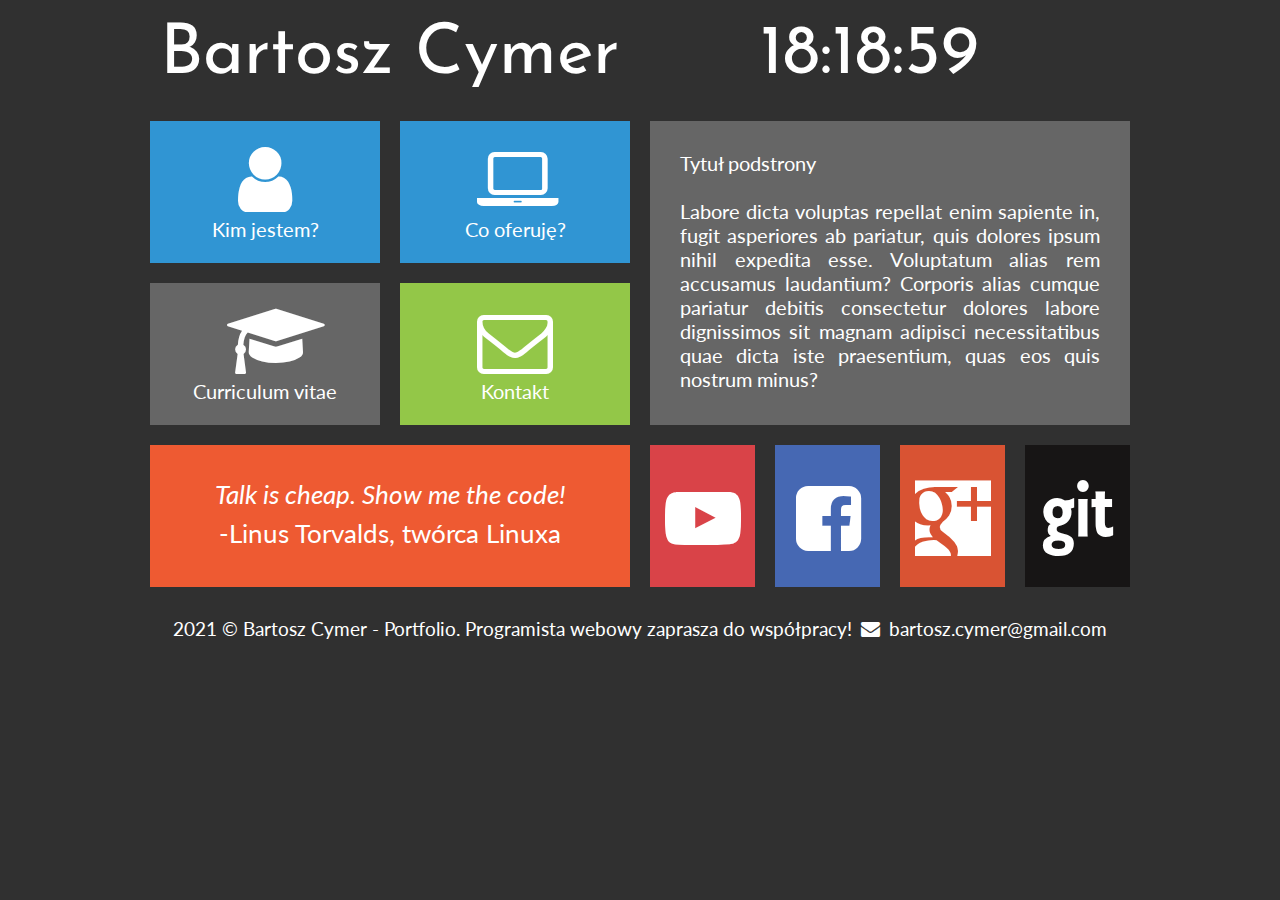
<file: projekt/index.html>
<!DOCTYPE html>
<html lang="pl">

<head>
    <meta charset="utf-8" />
    <meta http-equiv="X-UA-Compatible" content="IE=edge,chrome=1" />

    <title> Bartosz Cymer</title>
    <meta name="description" content="Portfolio początkującego programisty" />
    <meta name="keywords" content="praktyki, programista, student, javascript, html, css, C++" />

    <link rel="stylesheet" href="style.css" type="text/css" />
    <link rel="stylesheet" href="css/fontello.css" type="text/css" />

    <link rel="preconnect" href="https://fonts.googleapis.com">
    <link rel="preconnect" href="https://fonts.gstatic.com" crossorigin>
    <link href="https://fonts.googleapis.com/css2?family=Josefin+Sans&family=Lato&display=swap" rel="stylesheet">

    <script src="timer.js"></script>

</head>

<body onload="odliczanie();">
    <div id="container">

        <div class="rectangle">
            <div id="logo"> <a href="zatrudnij-programiste-webowego" class="tilelinkhtml5"> Bartosz Cymer </a></div>
            <div id="time">12:00:00</div>
            <div style="clear: both;"></div>
        </div>

        <div class="square">
            <div class="tile1">
                <a href="kim-jestem" class="tilelink"><i class="icon-user"></i> <br />
                    Kim jestem? </a>
            </div>
            <a href="oferta-tworzenie-stron-www" class="tilelinkhtml5">
                <div class="tile1">
                    <i class="icon-laptop"></i> <br />
                    Co oferuję?
                </div>
            </a>
            <div style="clear:both;"></div>

            <div class="tile2">
                <a href="cv-programista-php-javascript" class="tilelink"><i class="icon-graduation-cap"></i> <br />
                    Curriculum vitae </a>
            </div>

            <div class="tile3">
                <a href="kontakt-programista-php" class="tilelink"> <i class="icon-mail"></i> <br />
                    Kontakt</a>
            </div>
            <div style="clear:both;"></div>

            <div class="tile4">
                <i>Talk is cheap. Show me the code!</i> <br /> -Linus Torvalds, twórca Linuxa
            </div>
        </div>

        <div class="square">

            <div class="tile5">
                Tytuł podstrony <br /> <br />
                Labore dicta voluptas repellat enim sapiente in, fugit asperiores ab pariatur, quis dolores ipsum nihil
                expedita esse. Voluptatum alias rem accusamus laudantium?
                Corporis alias cumque pariatur debitis consectetur dolores labore dignissimos sit magnam adipisci
                necessitatibus quae dicta iste praesentium, quas eos quis nostrum minus?

            </div>
            <div class="yt">
                <a href="http://youtube.com" target="_blank" class="sociallink"><i class="icon-youtube-play"></i> </a>
            </div>

            <div class="fb">
                <a href="http://facebook.com" target="_blank" class="sociallink"><i class="icon-facebook-squared"></i>
                </a>
            </div>

            <div class="google">
                <a href="http://plus.google.com" target="_blank" class="sociallink"><i class=" icon-googleplus"></i>
                </a>
            </div>

            <div class="github">
                <a href="http://github.com" target="_blank" class="sociallink"><i class="icon-git"></i> </a>
            </div>
            <div style="clear: both;"></div>

        </div>


        <div style="clear:both;"></div>

        <div class="rectangle">
            2021 &copy; Bartosz Cymer - Portfolio. Programista webowy zaprasza do współpracy! <i
                class="icon-mail-alt"></i> bartosz.cymer@gmail.com
        </div>

    </div>
</body>

</html>
</file>
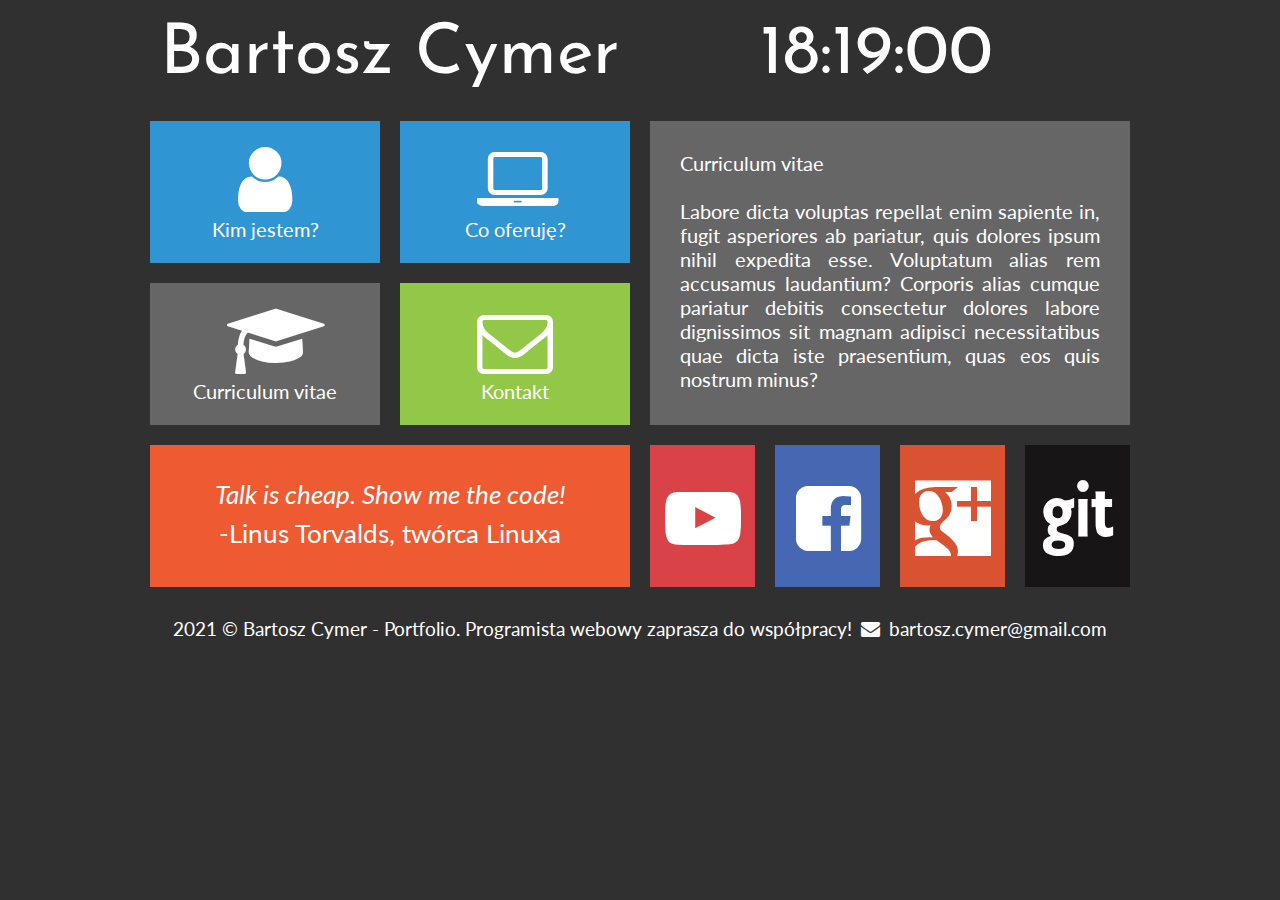
<file: projekt/cv.html>
<!DOCTYPE html>
<html lang="pl">

<head>
    <meta charset="utf-8" />
    <meta http-equiv="X-UA-Compatible" content="IE=edge,chrome=1" />

    <title> Bartosz Cymer</title>
    <meta name="description" content="Portfolio początkującego programisty" />
    <meta name="keywords" content="praktyki, programista, student, javascript, html, css, C++" />

    <link rel="stylesheet" href="style.css" type="text/css" />
    <link rel="stylesheet" href="css/fontello.css" type="text/css" />

    <link rel="preconnect" href="https://fonts.googleapis.com">
    <link rel="preconnect" href="https://fonts.gstatic.com" crossorigin>
    <link href="https://fonts.googleapis.com/css2?family=Josefin+Sans&family=Lato&display=swap" rel="stylesheet">

    <script src="timer.js"></script>

</head>

<body onload="odliczanie();">
    <div id="container">

        <div class="rectangle">
            <div id="logo"> <a href="zatrudnij-programiste-webowego" class="tilelinkhtml5"> Bartosz Cymer </a></div>
            <div id="time">12:00:00</div>
            <div style="clear: both;"></div>
        </div>

        <div class="square">
            <div class="tile1">
                <a href="kim-jestem" class="tilelink"><i class="icon-user"></i> <br />
                    Kim jestem? </a>
            </div>
            <a href="oferta-tworzenie-stron-www" class="tilelinkhtml5">
                <div class="tile1">
                    <i class="icon-laptop"></i> <br />
                    Co oferuję?
                </div>
            </a>
            <div style="clear:both;"></div>

            <div class="tile2">
                <a href="cv-programista-php-javascript" class="tilelink"><i class="icon-graduation-cap"></i> <br />
                    Curriculum vitae </a>
            </div>

            <div class="tile3">
                <a href="kontakt-programista-php" class="tilelink"> <i class="icon-mail"></i> <br />
                    Kontakt</a>
            </div>
            <div style="clear:both;"></div>

            <div class="tile4">
                <i>Talk is cheap. Show me the code!</i> <br /> -Linus Torvalds, twórca Linuxa
            </div>
        </div>

        <div class="square">

            <div class="tile5">
                Curriculum vitae <br /> <br />
                Labore dicta voluptas repellat enim sapiente in, fugit asperiores ab pariatur, quis dolores ipsum nihil
                expedita esse. Voluptatum alias rem accusamus laudantium?
                Corporis alias cumque pariatur debitis consectetur dolores labore dignissimos sit magnam adipisci
                necessitatibus quae dicta iste praesentium, quas eos quis nostrum minus?

            </div>
            <div class="yt">
                <a href="http://youtube.com" target="_blank" class="sociallink"><i class="icon-youtube-play"></i> </a>
            </div>

            <div class="fb">
                <a href="http://facebook.com" target="_blank" class="sociallink"><i class="icon-facebook-squared"></i>
                </a>
            </div>

            <div class="google">
                <a href="http://plus.google.com" target="_blank" class="sociallink"><i class=" icon-googleplus"></i>
                </a>
            </div>

            <div class="github">
                <a href="http://github.com" target="_blank" class="sociallink"><i class="icon-git"></i> </a>
            </div>
            <div style="clear: both;"></div>

        </div>


        <div style="clear:both;"></div>

        <div class="rectangle">
            2021 &copy; Bartosz Cymer - Portfolio. Programista webowy zaprasza do współpracy! <i
                class="icon-mail-alt"></i> bartosz.cymer@gmail.com
        </div>

    </div>
</body>

</html>
</file>
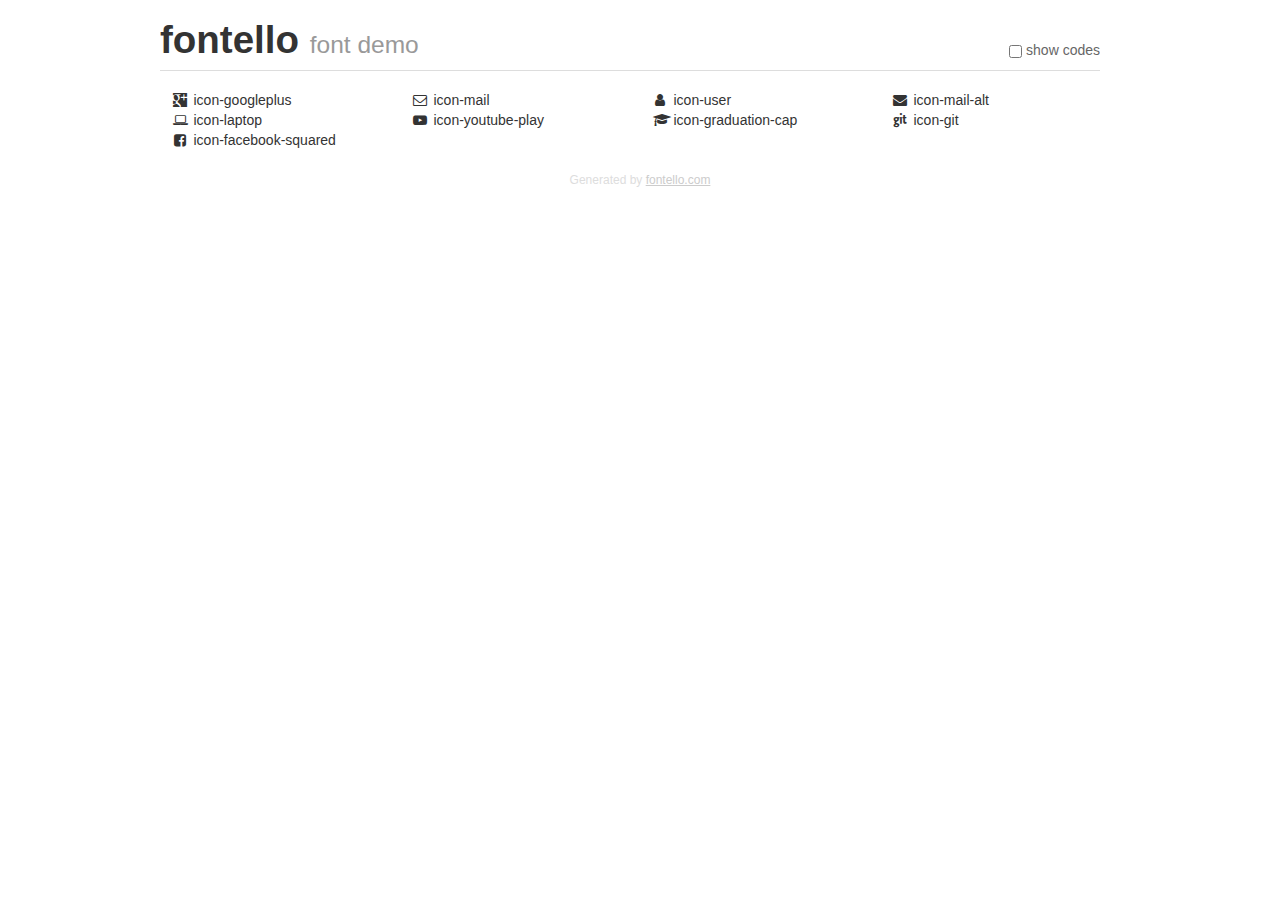
<file: projekt/demo.html>
<!DOCTYPE html>
<html>
  <head>
  <!--[if lt IE 9]><script language="javascript" type="text/javascript" src="//html5shim.googlecode.com/svn/trunk/html5.js"></script><![endif]-->
  <meta charset="UTF-8">
  <style>
    html {
      font-size: 100%;
      -webkit-text-size-adjust: 100%;
      -ms-text-size-adjust: 100%;
    }
    a:focus {
      outline: thin dotted #333;
      outline: 5px auto -webkit-focus-ring-color;
      outline-offset: -2px;
    }
    a:hover,
    a:active {
      outline: 0;
    }
    input {
      margin: 0;
      font-size: 100%;
      vertical-align: middle;
      *overflow: visible;
      line-height: normal;
    }
    input::-moz-focus-inner {
      padding: 0;
      border: 0;
    }
    body {
      margin: 0;
      font-family: "Helvetica Neue", Helvetica, Arial, sans-serif;
      font-size: 14px;
      line-height: 20px;
      color: #333;
      background-color: #fff;
    }
    a {
      color: #08c;
      text-decoration: none;
    }
    a:hover {
      color: #005580;
      text-decoration: underline;
    }
    .row {
      margin-left: -20px;
      *zoom: 1;
    }
    .row:before,
    .row:after {
      display: table;
      content: "";
      line-height: 0;
    }
    .row:after {
      clear: both;
    }
    .span3 {
      float: left;
      min-height: 1px;
      margin-left: 20px;
      width: 220px;
    }
    .container {
      width: 940px;
      margin-right: auto;
      margin-left: auto;
      *zoom: 1;
    }
    .container:before,
    .container:after {
      display: table;
      content: "";
      line-height: 0;
    }
    .container:after {
      clear: both;
    }
    small {
      font-size: 85%;
    }
    h1 {
      margin: 10px 0;
      font-family: inherit;
      font-weight: bold;
      line-height: 20px;
      color: inherit;
      text-rendering: optimizelegibility;
      line-height: 40px;
      font-size: 38.5px;
    }
    h1 small {
      font-weight: normal;
      line-height: 1;
      color: #999;
      font-size: 24.5px;
    }

    body {
      margin-top: 90px;
    }
    .header {
      position: fixed;
      top: 0;
      left: 50%;
      margin-left: -480px;
      background-color: #fff;
      border-bottom: 1px solid #ddd;
      padding-top: 10px;
      z-index: 10;
    }
    .footer {
      color: #ddd;
      font-size: 12px;
      text-align: center;
      margin-top: 20px;
    }
    .footer a {
      color: #ccc;
      text-decoration: underline;
    }
    .the-icons {
      font-size: 14px;
      line-height: 24px;
    }
    .switch {
      position: absolute;
      right: 0;
      bottom: 10px;
      color: #666;
    }
    .switch input {
      margin-right: 0.3em;
    }
    .codesOn .i-name {
      display: none;
    }
    .codesOn .i-code {
      display: inline;
    }
    .i-code {
      display: none;
    }
    @font-face {
      font-family: 'fontello';
      src: url('./font/fontello.eot?14440108');
      src: url('./font/fontello.eot?14440108#iefix') format('embedded-opentype'),
           url('./font/fontello.woff?14440108') format('woff'),
           url('./font/fontello.ttf?14440108') format('truetype'),
           url('./font/fontello.svg?14440108#fontello') format('svg');
      font-weight: normal;
      font-style: normal;
    }
    .demo-icon {
      font-family: "fontello";
      font-style: normal;
      font-weight: normal;
      speak: never;
     
      display: inline-block;
      text-decoration: inherit;
      width: 1em;
      margin-right: .2em;
      text-align: center;
      /* opacity: .8; */
     
      /* For safety - reset parent styles, that can break glyph codes*/
      font-variant: normal;
      text-transform: none;
     
      /* fix buttons height, for twitter bootstrap */
      line-height: 1em;
     
      /* Animation center compensation - margins should be symmetric */
      /* remove if not needed */
      margin-left: .2em;
     
      /* You can be more comfortable with increased icons size */
      /* font-size: 120%; */
     
      /* Font smoothing. That was taken from TWBS */
      -webkit-font-smoothing: antialiased;
      -moz-osx-font-smoothing: grayscale;
     
      /* Uncomment for 3D effect */
      /* text-shadow: 1px 1px 1px rgba(127, 127, 127, 0.3); */
    }
    </style>
    <link rel="stylesheet" href="css/animation.css"><!--[if IE 7]><link rel="stylesheet" href="css/" + font.fontname + "-ie7.css"><![endif]-->
    <script>
      function toggleCodes(on) {
        var obj = document.getElementById('icons');
      
        if (on) {
          obj.className += ' codesOn';
        } else {
          obj.className = obj.className.replace(' codesOn', '');
        }
      }
    </script>
  </head>
  <body>
    <div class="container header">
      <h1>fontello <small>font demo</small></h1>
      <label class="switch">
        <input type="checkbox" onclick="toggleCodes(this.checked)">show codes
      </label>
    </div>
    <div class="container" id="icons">
      <div class="row">
        <div class="span3" title="Code: 0xe800">
          <i class="demo-icon icon-googleplus">&#xe800;</i> <span class="i-name">icon-googleplus</span><span class="i-code">0xe800</span>
        </div>
        <div class="span3" title="Code: 0xe801">
          <i class="demo-icon icon-mail">&#xe801;</i> <span class="i-name">icon-mail</span><span class="i-code">0xe801</span>
        </div>
        <div class="span3" title="Code: 0xe803">
          <i class="demo-icon icon-user">&#xe803;</i> <span class="i-name">icon-user</span><span class="i-code">0xe803</span>
        </div>
        <div class="span3" title="Code: 0xf0e0">
          <i class="demo-icon icon-mail-alt">&#xf0e0;</i> <span class="i-name">icon-mail-alt</span><span class="i-code">0xf0e0</span>
        </div>
      </div>
      <div class="row">
        <div class="span3" title="Code: 0xf109">
          <i class="demo-icon icon-laptop">&#xf109;</i> <span class="i-name">icon-laptop</span><span class="i-code">0xf109</span>
        </div>
        <div class="span3" title="Code: 0xf16a">
          <i class="demo-icon icon-youtube-play">&#xf16a;</i> <span class="i-name">icon-youtube-play</span><span class="i-code">0xf16a</span>
        </div>
        <div class="span3" title="Code: 0xf19d">
          <i class="demo-icon icon-graduation-cap">&#xf19d;</i> <span class="i-name">icon-graduation-cap</span><span class="i-code">0xf19d</span>
        </div>
        <div class="span3" title="Code: 0xf1d3">
          <i class="demo-icon icon-git">&#xf1d3;</i> <span class="i-name">icon-git</span><span class="i-code">0xf1d3</span>
        </div>
      </div>
      <div class="row">
        <div class="span3" title="Code: 0xf308">
          <i class="demo-icon icon-facebook-squared">&#xf308;</i> <span class="i-name">icon-facebook-squared</span><span class="i-code">0xf308</span>
        </div>
      </div>
    <div class="container footer">Generated by <a href="https://fontello.com">fontello.com</a></div>
  </body>
</html>
</file>
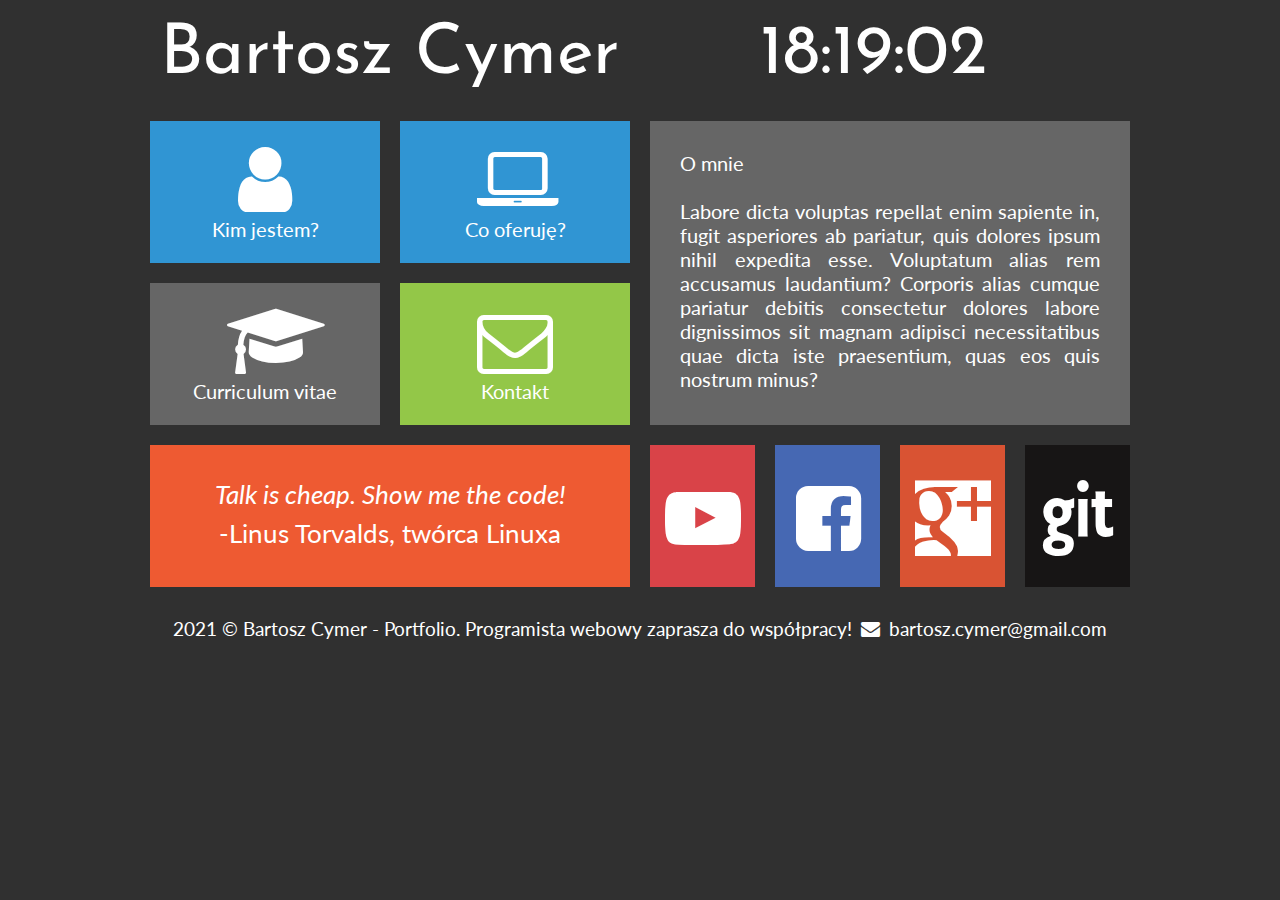
<file: projekt/kimjestem.html>
<!DOCTYPE html>
<html lang="pl">

<head>
    <meta charset="utf-8" />
    <meta http-equiv="X-UA-Compatible" content="IE=edge,chrome=1" />

    <title> Bartosz Cymer</title>
    <meta name="description" content="Portfolio początkującego programisty" />
    <meta name="keywords" content="praktyki, programista, student, javascript, html, css, C++" />

    <link rel="stylesheet" href="style.css" type="text/css" />
    <link rel="stylesheet" href="css/fontello.css" type="text/css" />

    <link rel="preconnect" href="https://fonts.googleapis.com">
    <link rel="preconnect" href="https://fonts.gstatic.com" crossorigin>
    <link href="https://fonts.googleapis.com/css2?family=Josefin+Sans&family=Lato&display=swap" rel="stylesheet">

    <script src="timer.js"></script>

</head>

<body onload="odliczanie();">
    <div id="container">

        <div class="rectangle">
            <div id="logo"> <a href="zatrudnij-programiste-webowego" class="tilelinkhtml5"> Bartosz Cymer </a></div>
            <div id="time">12:00:00</div>
            <div style="clear: both;"></div>
        </div>

        <div class="square">
            <div class="tile1">
                <a href="kim-jestem" class="tilelink"><i class="icon-user"></i> <br />
                    Kim jestem? </a>
            </div>
            <a href="oferta-tworzenie-stron-www" class="tilelinkhtml5">
                <div class="tile1">
                    <i class="icon-laptop"></i> <br />
                    Co oferuję?
                </div>
            </a>
            <div style="clear:both;"></div>

            <div class="tile2">
                <a href="cv-programista-php-javascript" class="tilelink"><i class="icon-graduation-cap"></i> <br />
                    Curriculum vitae </a>
            </div>

            <div class="tile3">
                <a href="kontakt-programista-php" class="tilelink"> <i class="icon-mail"></i> <br />
                    Kontakt</a>
            </div>
            <div style="clear:both;"></div>

            <div class="tile4">
                <i>Talk is cheap. Show me the code!</i> <br /> -Linus Torvalds, twórca Linuxa
            </div>
        </div>

        <div class="square">

            <div class="tile5">
                O mnie <br /> <br />
                Labore dicta voluptas repellat enim sapiente in, fugit asperiores ab pariatur, quis dolores ipsum nihil
                expedita esse. Voluptatum alias rem accusamus laudantium?
                Corporis alias cumque pariatur debitis consectetur dolores labore dignissimos sit magnam adipisci
                necessitatibus quae dicta iste praesentium, quas eos quis nostrum minus?

            </div>
            <div class="yt">
                <a href="http://youtube.com" target="_blank" class="sociallink"><i class="icon-youtube-play"></i> </a>
            </div>

            <div class="fb">
                <a href="http://facebook.com" target="_blank" class="sociallink"><i class="icon-facebook-squared"></i>
                </a>
            </div>

            <div class="google">
                <a href="http://plus.google.com" target="_blank" class="sociallink"><i class=" icon-googleplus"></i>
                </a>
            </div>

            <div class="github">
                <a href="http://github.com" target="_blank" class="sociallink"><i class="icon-git"></i> </a>
            </div>
            <div style="clear: both;"></div>

        </div>


        <div style="clear:both;"></div>

        <div class="rectangle">
            2021 &copy; Bartosz Cymer - Portfolio. Programista webowy zaprasza do współpracy! <i
                class="icon-mail-alt"></i> bartosz.cymer@gmail.com
        </div>

    </div>
</body>

</html>
</file>
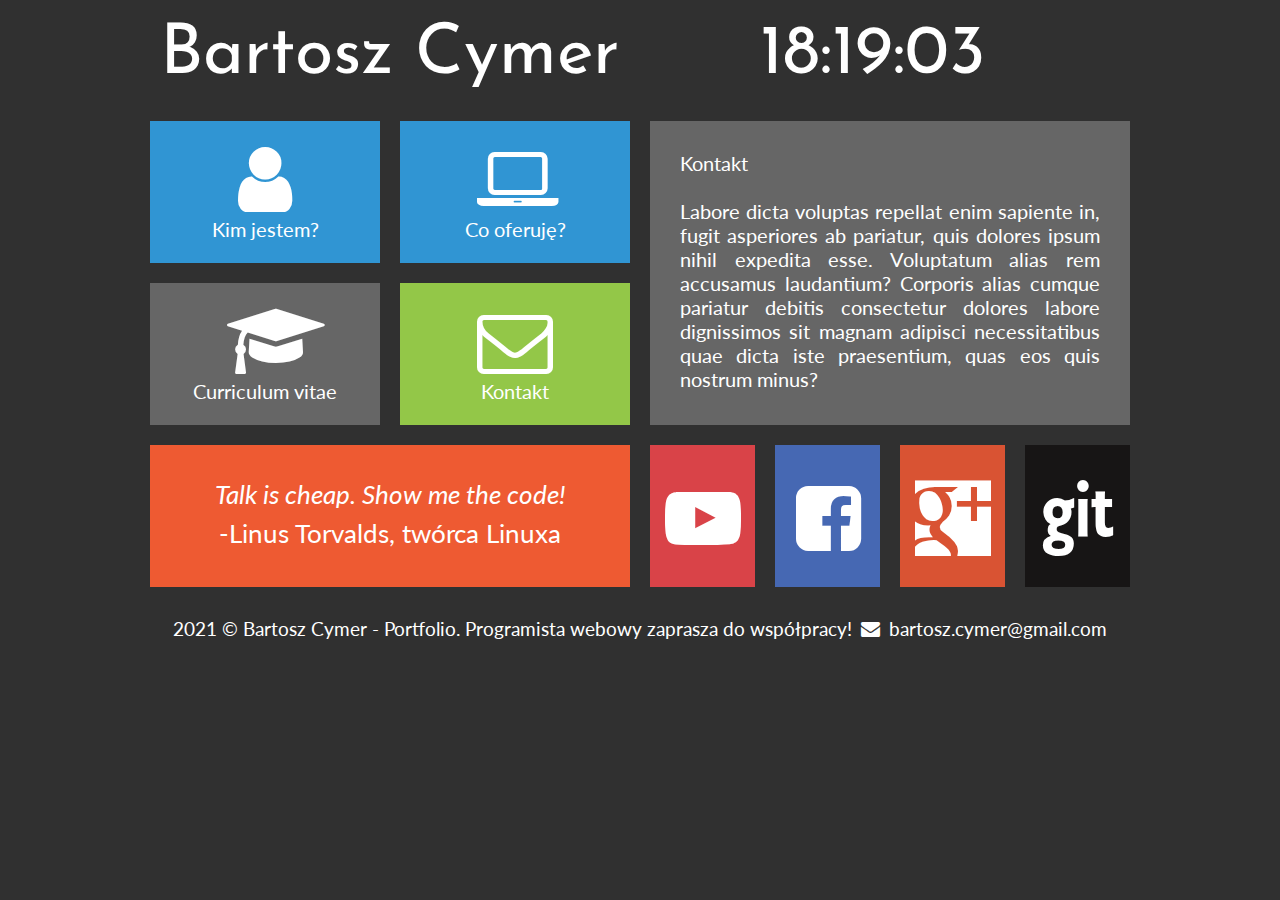
<file: projekt/kontakt.html>
<!DOCTYPE html>
<html lang="pl">

<head>
    <meta charset="utf-8" />
    <meta http-equiv="X-UA-Compatible" content="IE=edge,chrome=1" />

    <title> Bartosz Cymer</title>
    <meta name="description" content="Portfolio początkującego programisty" />
    <meta name="keywords" content="praktyki, programista, student, javascript, html, css, C++" />

    <link rel="stylesheet" href="style.css" type="text/css" />
    <link rel="stylesheet" href="css/fontello.css" type="text/css" />

    <link rel="preconnect" href="https://fonts.googleapis.com">
    <link rel="preconnect" href="https://fonts.gstatic.com" crossorigin>
    <link href="https://fonts.googleapis.com/css2?family=Josefin+Sans&family=Lato&display=swap" rel="stylesheet">

    <script src="timer.js"></script>

</head>

<body onload="odliczanie();">
    <div id="container">

        <div class="rectangle">
            <div id="logo"> <a href="zatrudnij-programiste-webowego" class="tilelinkhtml5"> Bartosz Cymer </a></div>
            <div id="time">12:00:00</div>
            <div style="clear: both;"></div>
        </div>

        <div class="square">
            <div class="tile1">
                <a href="kim-jestem" class="tilelink"><i class="icon-user"></i> <br />
                    Kim jestem? </a>
            </div>
            <a href="oferta-tworzenie-stron-www" class="tilelinkhtml5">
                <div class="tile1">
                    <i class="icon-laptop"></i> <br />
                    Co oferuję?
                </div>
            </a>
            <div style="clear:both;"></div>

            <div class="tile2">
                <a href="cv-programista-php-javascript" class="tilelink"><i class="icon-graduation-cap"></i> <br />
                    Curriculum vitae </a>
            </div>

            <div class="tile3">
                <a href="kontakt-programista-php" class="tilelink"> <i class="icon-mail"></i> <br />
                    Kontakt</a>
            </div>
            <div style="clear:both;"></div>

            <div class="tile4">
                <i>Talk is cheap. Show me the code!</i> <br /> -Linus Torvalds, twórca Linuxa
            </div>
        </div>

        <div class="square">

            <div class="tile5">
                Kontakt <br /> <br />
                Labore dicta voluptas repellat enim sapiente in, fugit asperiores ab pariatur, quis dolores ipsum nihil
                expedita esse. Voluptatum alias rem accusamus laudantium?
                Corporis alias cumque pariatur debitis consectetur dolores labore dignissimos sit magnam adipisci
                necessitatibus quae dicta iste praesentium, quas eos quis nostrum minus?

            </div>
            <div class="yt">
                <a href="http://youtube.com" target="_blank" class="sociallink"><i class="icon-youtube-play"></i> </a>
            </div>

            <div class="fb">
                <a href="http://facebook.com" target="_blank" class="sociallink"><i class="icon-facebook-squared"></i>
                </a>
            </div>

            <div class="google">
                <a href="http://plus.google.com" target="_blank" class="sociallink"><i class=" icon-googleplus"></i>
                </a>
            </div>

            <div class="github">
                <a href="http://github.com" target="_blank" class="sociallink"><i class="icon-git"></i> </a>
            </div>
            <div style="clear: both;"></div>

        </div>


        <div style="clear:both;"></div>

        <div class="rectangle">
            2021 &copy; Bartosz Cymer - Portfolio. Programista webowy zaprasza do współpracy! <i
                class="icon-mail-alt"></i> bartosz.cymer@gmail.com
        </div>

    </div>
</body>

</html>
</file>
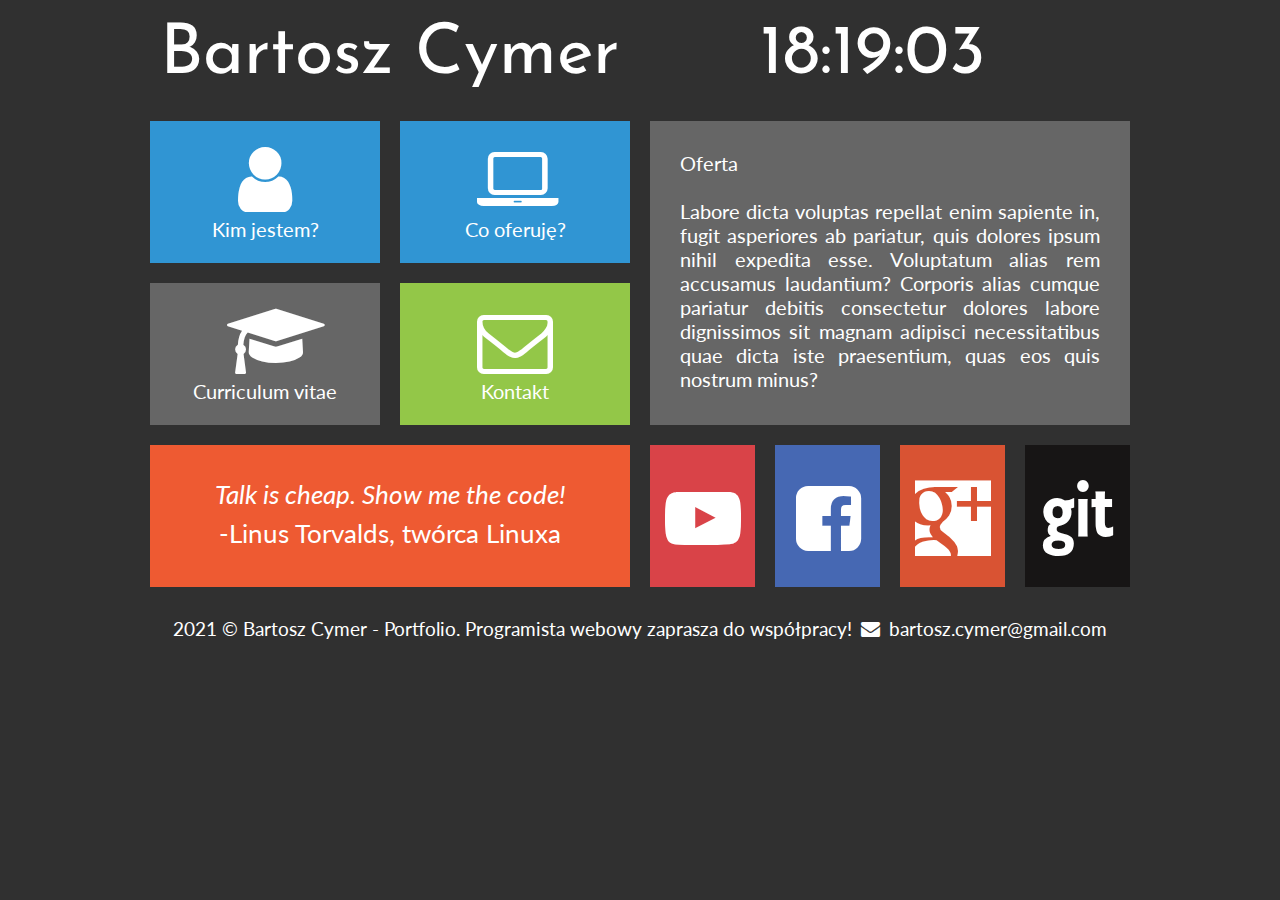
<file: projekt/oferta.html>
<!DOCTYPE html>
<html lang="pl">

<head>
    <meta charset="utf-8" />
    <meta http-equiv="X-UA-Compatible" content="IE=edge,chrome=1" />

    <title> Bartosz Cymer</title>
    <meta name="description" content="Portfolio początkującego programisty" />
    <meta name="keywords" content="praktyki, programista, student, javascript, html, css, C++" />

    <link rel="stylesheet" href="style.css" type="text/css" />
    <link rel="stylesheet" href="css/fontello.css" type="text/css" />

    <link rel="preconnect" href="https://fonts.googleapis.com">
    <link rel="preconnect" href="https://fonts.gstatic.com" crossorigin>
    <link href="https://fonts.googleapis.com/css2?family=Josefin+Sans&family=Lato&display=swap" rel="stylesheet">

    <script src="timer.js"></script>

</head>

<body onload="odliczanie();">
    <div id="container">

        <div class="rectangle">
            <div id="logo"> <a href="zatrudnij-programiste-webowego" class="tilelinkhtml5"> Bartosz Cymer </a></div>
            <div id="time">12:00:00</div>
            <div style="clear: both;"></div>
        </div>

        <div class="square">
            <div class="tile1">
                <a href="kim-jestem" class="tilelink"><i class="icon-user"></i> <br />
                    Kim jestem? </a>
            </div>
            <a href="oferta-tworzenie-stron-www" class="tilelinkhtml5">
                <div class="tile1">
                    <i class="icon-laptop"></i> <br />
                    Co oferuję?
                </div>
            </a>
            <div style="clear:both;"></div>

            <div class="tile2">
                <a href="cv-programista-php-javascript" class="tilelink"><i class="icon-graduation-cap"></i> <br />
                    Curriculum vitae </a>
            </div>

            <div class="tile3">
                <a href="kontakt-programista-php" class="tilelink"> <i class="icon-mail"></i> <br />
                    Kontakt</a>
            </div>
            <div style="clear:both;"></div>

            <div class="tile4">
                <i>Talk is cheap. Show me the code!</i> <br /> -Linus Torvalds, twórca Linuxa
            </div>
        </div>

        <div class="square">

            <div class="tile5">
                Oferta <br /> <br />
                Labore dicta voluptas repellat enim sapiente in, fugit asperiores ab pariatur, quis dolores ipsum nihil
                expedita esse. Voluptatum alias rem accusamus laudantium?
                Corporis alias cumque pariatur debitis consectetur dolores labore dignissimos sit magnam adipisci
                necessitatibus quae dicta iste praesentium, quas eos quis nostrum minus?

            </div>
            <div class="yt">
                <a href="http://youtube.com" target="_blank" class="sociallink"><i class="icon-youtube-play"></i> </a>
            </div>

            <div class="fb">
                <a href="http://facebook.com" target="_blank" class="sociallink"><i class="icon-facebook-squared"></i>
                </a>
            </div>

            <div class="google">
                <a href="http://plus.google.com" target="_blank" class="sociallink"><i class=" icon-googleplus"></i>
                </a>
            </div>

            <div class="github">
                <a href="http://github.com" target="_blank" class="sociallink"><i class="icon-git"></i> </a>
            </div>
            <div style="clear: both;"></div>

        </div>


        <div style="clear:both;"></div>

        <div class="rectangle">
            2021 &copy; Bartosz Cymer - Portfolio. Programista webowy zaprasza do współpracy! <i
                class="icon-mail-alt"></i> bartosz.cymer@gmail.com
        </div>

    </div>
</body>

</html>
</file>
<file: projekt/style.css>
body{
    background-color: #303030;
    color: #ffffff;
    font-family: 'Lato', sans-serif;
    font-size: 20px;
}
#container
{
    width: 1000px;
    margin-left: auto;
    margin-right: auto;
}
.rectangle{
    width: 960px;
    margin: 20px;
    text-align: center;
    font-size: 19px;
}
.square{
    width: 50%;
    float: left;
}
#logo{
    float: left;
    font-family: 'Josefin Sans', sans-serif;
    font-size: 70px;
    width: 600px;
    text-align: left;
}
#time{
    float: left;
    font-family: 'Josefin Sans', sans-serif;
    font-size: 70px;  
    text-align: left;
}
.tile1{
    margin: 10px;
    width: 230px;
    height: 142px;
    background-color: #3095d3;
    float: left;
    text-align: center;
}
.tile1:hover{
    background-color: #2084c2;
}
.tile2{
    margin: 10px;
    width: 230px;
    height: 142px;
    background-color: #666666;
    float: left;
    text-align: center;

}
.tile2:hover{
    background-color: #555555;
}
.tile3{
    margin: 10px;
    width: 230px;
    height: 142px;
    background-color: #93c748;
    float: left;
    text-align: center;
}
.tile3:hover{
    background-color: #82b637;
}
.tile4{
    margin: 10px;
    width: 420px;
    height: 82px;
    background-color: #ee5a32;
    text-align: center;
    padding: 30px;
    font-size: 26px;
    line-height: 150%;
}
.tile5{
    margin: 10px;
    width: 420px;
    height: 244px;
    background-color: #666666;
    text-align: justify;
    padding: 30px;
    
}
.yt{
    margin: 10px;
    width: 105px;
    height: 142px;
    background-color: #d94348;
    float: left;
}
.yt:hover{
    background-color: #c83237;
}
.fb{
    margin: 10px;
    width: 105px;
    height: 142px;
    background-color: #4668b3;
    float: left;
}
.fb:hover{
    background-color: #3557a2;
}
.google{
    margin: 10px;
    width: 105px;
    height: 142px;
    background-color: #d95333;
    float: left;
}
.google:hover{
    background-color: #c84222;
}
.github{
    margin: 10px;
    width: 105px;
    height: 142px;
    background-color: #171515;
    float: left;
}
.github:hover{
    background-color: #060404;
}
a.tilelink{
    color: #ffffff;
    text-decoration: none;
    display: block;
    width: 230px;
    height: 142px;
}
a.tilelinkhtml5{
    color: #ffffff;
    text-decoration: none;
}
a.sociallink{
    color: #ffffff;
    text-decoration: none;
    display: block;
    width: 105px;
    height: 142px;
}
</file>
<file: projekt/css/fontello.css>
@font-face {
  font-family: 'fontello';
  src: url('../font/fontello.eot?82037709');
  src: url('../font/fontello.eot?82037709#iefix') format('embedded-opentype'),
       url('../font/fontello.woff2?82037709') format('woff2'),
       url('../font/fontello.woff?82037709') format('woff'),
       url('../font/fontello.ttf?82037709') format('truetype'),
       url('../font/fontello.svg?82037709#fontello') format('svg');
  font-weight: normal;
  font-style: normal;
}
/* Chrome hack: SVG is rendered more smooth in Windozze. 100% magic, uncomment if you need it. */
/* Note, that will break hinting! In other OS-es font will be not as sharp as it could be */
/*
@media screen and (-webkit-min-device-pixel-ratio:0) {
  @font-face {
    font-family: 'fontello';
    src: url('../font/fontello.svg?82037709#fontello') format('svg');
  }
}
*/
[class^="icon-"]:before, [class*=" icon-"]:before {
  font-family: "fontello";
  font-style: normal;
  font-weight: normal;
  speak: never;

  display: inline-block;
  text-decoration: inherit;
  width: 1em;
  margin-right: .2em;
  text-align: center;
  /* opacity: .8; */

  /* For safety - reset parent styles, that can break glyph codes*/
  font-variant: normal;
  text-transform: none;

  /* fix buttons height, for twitter bootstrap */
  line-height: 1em;

  /* Animation center compensation - margins should be symmetric */
  /* remove if not needed */
  margin-left: .2em;

  /* you can be more comfortable with increased icons size */
  /* font-size: 120%; */

  /* Font smoothing. That was taken from TWBS */
  -webkit-font-smoothing: antialiased;
  -moz-osx-font-smoothing: grayscale;

  /* Uncomment for 3D effect */
  /* text-shadow: 1px 1px 1px rgba(127, 127, 127, 0.3); */
}

.icon-googleplus:before { content: '\e800'; font-size: 76px; margin-top: 35px;} /* '' */
.icon-mail:before { content: '\e801'; font-size: 76px; margin-top: 20px;} /* '' */
.icon-user:before { content: '\e803'; font-size: 76px; margin-top: 20px;} /* '' */
.icon-mail-alt:before { content: '\f0e0';} /* '' */
.icon-laptop:before { content: '\f109'; font-size: 76px; margin-top: 20px;} /* '' */
.icon-youtube-play:before { content: '\f16a'; font-size: 76px; margin-top: 35px;} /* '' */
.icon-graduation-cap:before { content: '\f19d'; font-size: 76px; margin-top: 20px;} /* '' */
.icon-git:before { content: '\f1d3'; font-size: 76px; margin-top: 35px;} /* '' */
.icon-facebook-squared:before { content: '\f308'; font-size: 76px; margin-top: 35px;} /* '' */
</file>
<file: projekt/css/animation.css>
/*
   Animation example, for spinners
*/
.animate-spin {
  -moz-animation: spin 2s infinite linear;
  -o-animation: spin 2s infinite linear;
  -webkit-animation: spin 2s infinite linear;
  animation: spin 2s infinite linear;
  display: inline-block;
}
@-moz-keyframes spin {
  0% {
    -moz-transform: rotate(0deg);
    -o-transform: rotate(0deg);
    -webkit-transform: rotate(0deg);
    transform: rotate(0deg);
  }

  100% {
    -moz-transform: rotate(359deg);
    -o-transform: rotate(359deg);
    -webkit-transform: rotate(359deg);
    transform: rotate(359deg);
  }
}
@-webkit-keyframes spin {
  0% {
    -moz-transform: rotate(0deg);
    -o-transform: rotate(0deg);
    -webkit-transform: rotate(0deg);
    transform: rotate(0deg);
  }

  100% {
    -moz-transform: rotate(359deg);
    -o-transform: rotate(359deg);
    -webkit-transform: rotate(359deg);
    transform: rotate(359deg);
  }
}
@-o-keyframes spin {
  0% {
    -moz-transform: rotate(0deg);
    -o-transform: rotate(0deg);
    -webkit-transform: rotate(0deg);
    transform: rotate(0deg);
  }

  100% {
    -moz-transform: rotate(359deg);
    -o-transform: rotate(359deg);
    -webkit-transform: rotate(359deg);
    transform: rotate(359deg);
  }
}
@-ms-keyframes spin {
  0% {
    -moz-transform: rotate(0deg);
    -o-transform: rotate(0deg);
    -webkit-transform: rotate(0deg);
    transform: rotate(0deg);
  }

  100% {
    -moz-transform: rotate(359deg);
    -o-transform: rotate(359deg);
    -webkit-transform: rotate(359deg);
    transform: rotate(359deg);
  }
}
@keyframes spin {
  0% {
    -moz-transform: rotate(0deg);
    -o-transform: rotate(0deg);
    -webkit-transform: rotate(0deg);
    transform: rotate(0deg);
  }

  100% {
    -moz-transform: rotate(359deg);
    -o-transform: rotate(359deg);
    -webkit-transform: rotate(359deg);
    transform: rotate(359deg);
  }
}
</file>
